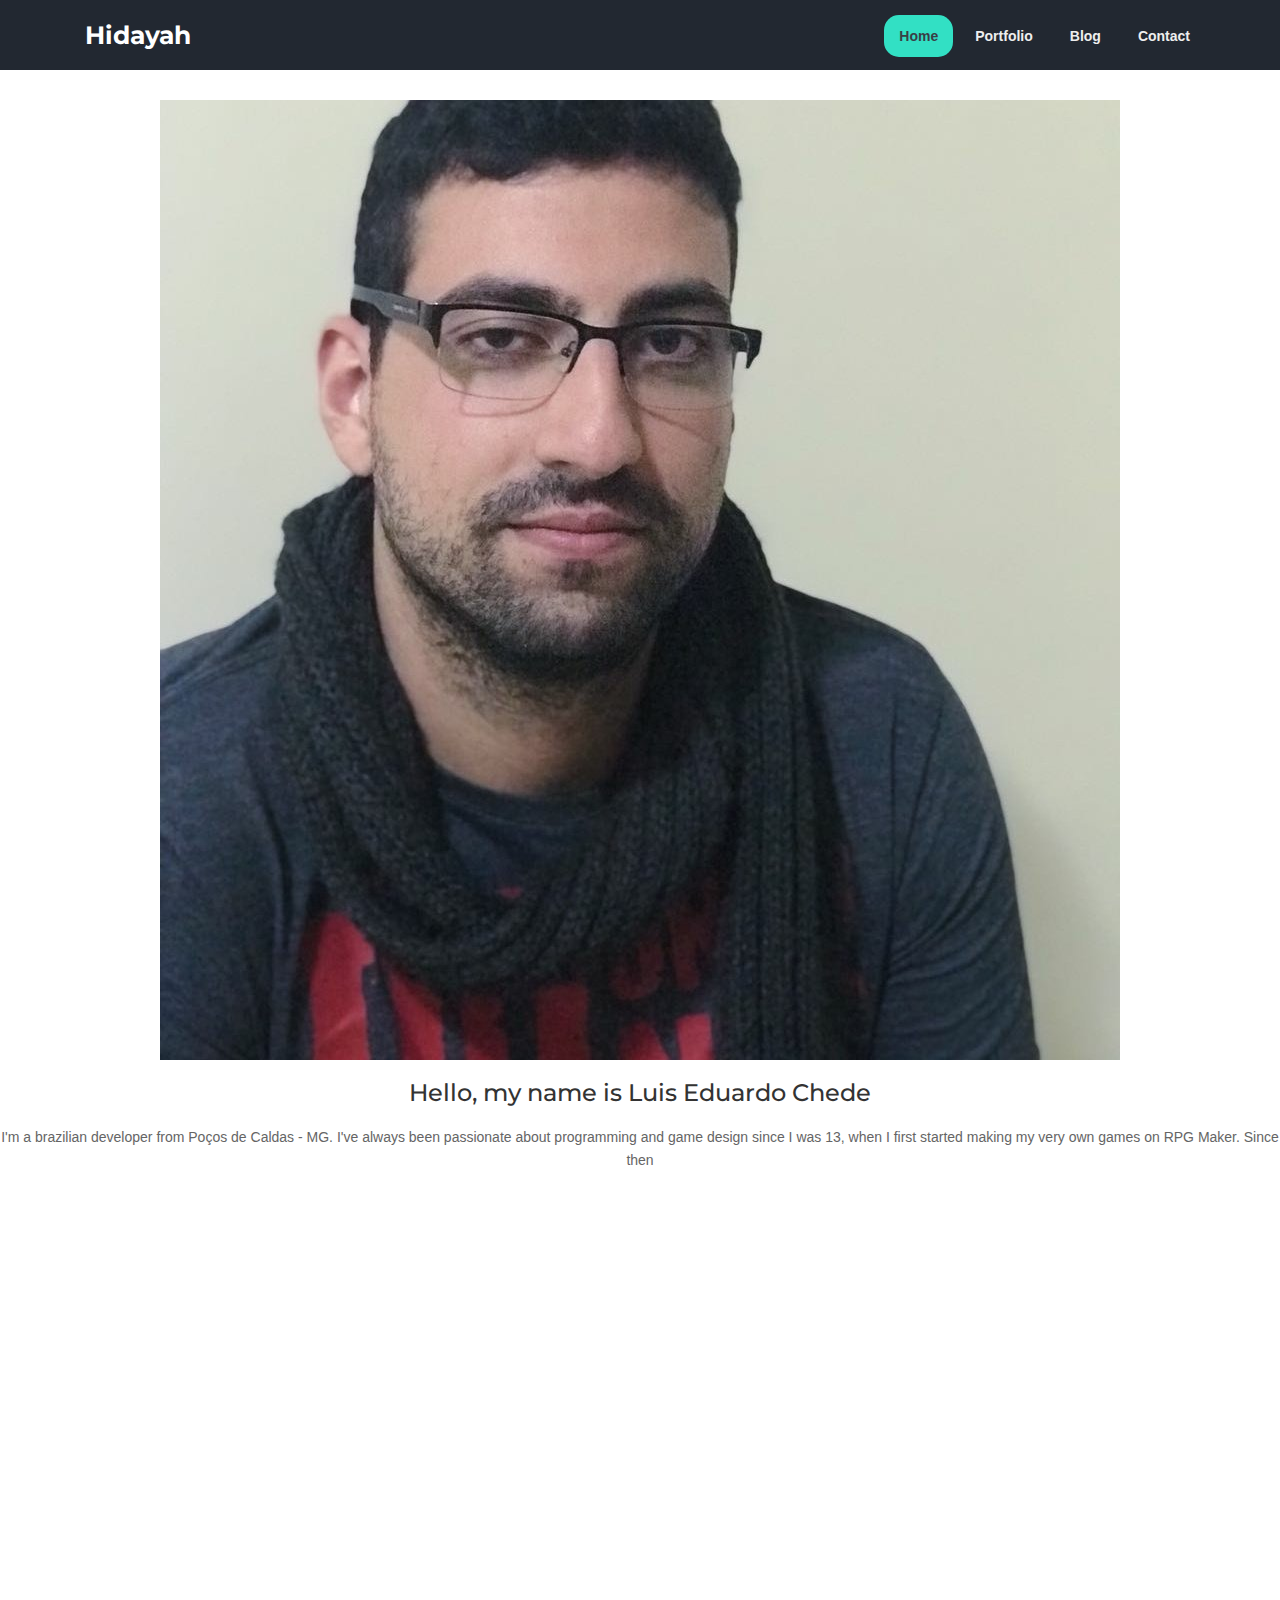
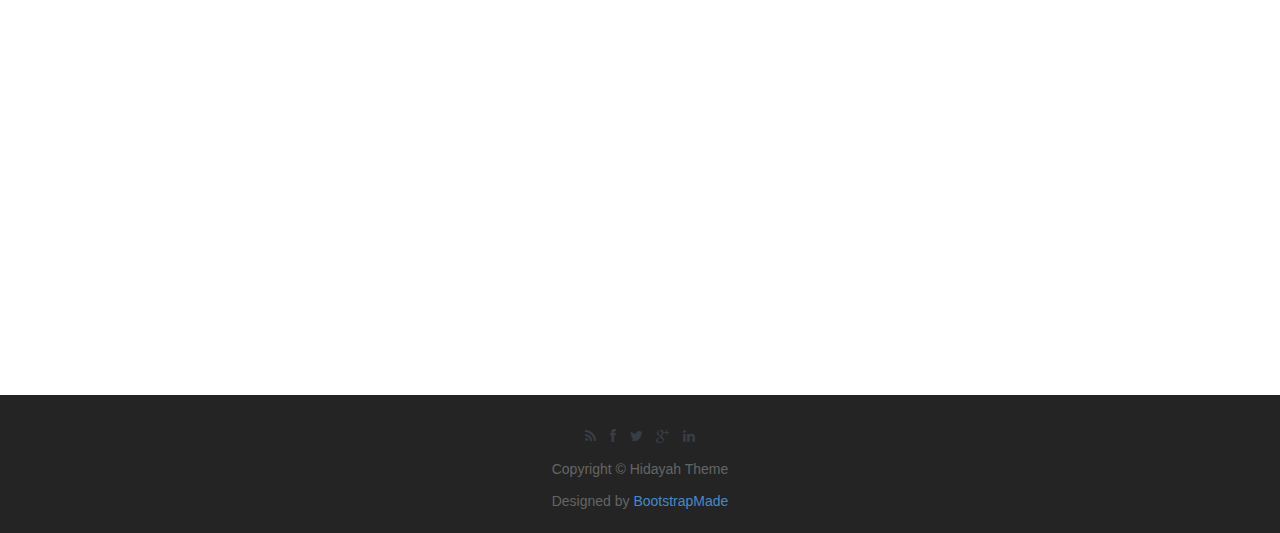
<file: index.html>
<!DOCTYPE html>
<html lang="en">

<head>
  <meta charset="utf-8">
  <meta http-equiv="X-UA-Compatible" content="IE=edge">
  <meta name="viewport" content="width=device-width, initial-scale=1">
  <title>Luis Eduardo Chede</title>
  <!-- Bootstrap -->
  <link href="css/bootstrap.min.css" rel="stylesheet">
  <link rel="stylesheet" href="css/font-awesome.min.css" />
  <link rel="stylesheet" href="css/font-awesome.css" />
  <link rel="stylesheet" href="js/fancybox/jquery.fancybox.css" type="text/css" media="screen" />
  <link rel="stylesheet" type="text/css" href="css/isotope.css" media="screen" />
  <link rel="stylesheet" href="css/style.css">
  <!-- =======================================================
    Theme Name: Hidayah
    Theme URL: https://bootstrapmade.com/hidayah-free-simple-html-template-for-corporate/
    Author: BootstrapMade
    Author URL: https://bootstrapmade.com
  ======================================================= -->
</head>

<body>
  <header>
    <div class="main-menu">
      <div class="container">
        <div class="row">
          <div class="col-md-4">
            <h1><a class="navbar-brand" href="index.html" data-0="line-height:90px;" data-300="line-height:50px;">			Hidayah
						</a></h1>
          </div>
          <div class="col-md-8">
            <div class="dropdown">
              <ul class="nav nav-pills">
                <li class="active"><a href="index.html">Home</a></li>
                <li><a href="portfolio.html">Portfolio</a></li>
                <li><a href="blog.html">Blog</a></li>
                <li><a href="contact.html">Contact</a></li>
              </ul>
            </div>
          </div>
        </div>
      </div>
    </div>
  </header>

  <div class="slider text-center">
    <img src="img/main-bg.png" alt="" />
    <h3> Hello, my name is Luis Eduardo Chede</h3>
    <p>I'm a brazilian developer from Poços de Caldas - MG.
    I've always been passionate about programming and game design since I was
     13, when I first started making my very own games on RPG Maker. Since then</p>
    <p></p>
  </div>

  <!-- column content -->
  <div id="main-content">
    <div class="container">
      <div class="row">
        <div class="big-box">
          <div class="col-lg-12">
            <div class="col-md-4">
              <div class="box-bg">
                <div class="wow bounceInLeft" data-wow-duration="2s" data-wow-delay="0.9s">
                  <div class="align-center">
                    <i class="fa fa-camera-retro fa-5x"></i>
                    <h4 class="text-bold">Customizable</h4>
                    <p>Lorem ipsum dolor sit amet, mutat graeco volumus ad eam, singulis patrioque comprehensam nam no. Mei cu dicat voluptaria volumus.
                    </p>
                  </div>
                </div>
              </div>
            </div>
            <div class="col-md-4">
              <div class="box-bg">
                <div class="wow bounceInLeft" data-wow-duration="2s" data-wow-delay="0.6s">
                  <div class="align-center">
                    <i class="fa fa-shield fa-5x"></i>
                    <h4 class="text-bold">Valid HTML5</h4>
                    <p>Lorem ipsum dolor sit amet, mutat graeco volumus ad eam, singulis patrioque comprehensam nam no. Mei cu dicat voluptaria volumus.
                    </p>
                  </div>
                </div>
              </div>
            </div>
            <div class="col-md-4">
              <div class="box-bg">
                <div class="wow bounceInLeft" data-wow-duration="2s" data-wow-delay="0.2s">
                  <div class="align-center">
                    <i class="fa fa-bookmark-o fa-5x"></i>
                    <h4 class="text-bold">Responsive</h4>
                    <p>Lorem ipsum dolor sit amet, mutat graeco volumus ad eam, singulis patrioque comprehensam nam no. Mei cu dicat voluptaria volumus.
                    </p>
                  </div>
                </div>
              </div>
            </div>
          </div>
        </div>
      </div>
    </div>
    <div class="container">
      <div class="row">
        <div class="wow bounceInRight">
          <div class="col-lg-6">
            <h4>Maecenas luctus</h4>
            <p>Lorem ipsum dolor sit amet, mutat graeco volumus ad eam, singulis patrioque comprehensam nam no. Mei cu dicat voluptaria volumus.</p>
            <a href="#" class="thumbnail">
							<img src="img/thumbnails/outline-1.jpg" alt="">
						</a>
          </div>
        </div>
        <div class="wow bounceInLeft">
          <div class="col-lg-6">
            <h4>Maecenas luctus</h4>
            <p>Lorem ipsum dolor sit amet, mutat graeco volumus ad eam, singulis patrioque comprehensam nam no. Mei cu dicat voluptaria volumus.</p>
            <a href="#" class="thumbnail">
							<img src="img/thumbnails/ipad.jpg" alt="">
						</a>
          </div>
        </div>
      </div>
    </div>
  </div>
  <!-- end column content -->
  <footer>
    <section id="footer" class="section footer">
      <div class="container">
        <div class="row animated opacity mar-bot20" data-andown="fadeIn" data-animation="animation">
          <div class="col-sm-12 align-center">
            <ul class="social-network social-circle">
              <li><a href="#" class="icoRss" title="Rss"><i class="fa fa-rss"></i></a></li>
              <li><a href="#" class="icoFacebook" title="Facebook"><i class="fa fa-facebook"></i></a></li>
              <li><a href="#" class="icoTwitter" title="Twitter"><i class="fa fa-twitter"></i></a></li>
              <li><a href="#" class="icoGoogle" title="Google +"><i class="fa fa-google-plus"></i></a></li>
              <li><a href="#" class="icoLinkedin" title="Linkedin"><i class="fa fa-linkedin"></i></a></li>
            </ul>
          </div>
        </div>
        <div class="row align-center copyright">
          <div class="col-sm-12 text-center">
            <p>Copyright &copy; Hidayah Theme</p>
            <div class="credits">
              <!--
                All the links in the footer should remain intact.
                You can delete the links only if you purchased the pro version.
                Licensing information: https://bootstrapmade.com/license/
                Purchase the pro version with working PHP/AJAX contact form: https://bootstrapmade.com/buy/?theme=Hidayah
              -->
              Designed by <a href="https://bootstrapmade.com/">BootstrapMade</a>
            </div>
          </div>
        </div>
      </div>
    </section>
    <a href="#" class="scrollup"><i class="fa fa-chevron-up"> </i></a>
  </footer>
  <!-- jQuery (necessary for Bootstrap's JavaScript plugins) -->
  <script src="https://ajax.googleapis.com/ajax/libs/jquery/1.11.1/jquery.min.js"></script>
  <!-- Include all compiled plugins (below), or include individual files as needed -->
  <script src="js/bootstrap.min.js"></script>
  <script src="js/jquery.isotope.min.js"></script>
  <script src="js/fancybox/jquery.fancybox.pack.js"></script>
  <script src="js/wow.min.js"></script>
  <script src="js/functions.js"></script>
  <script type="text/javascript">
    new WOW().init();
  </script>

</body>

</html>
</file>
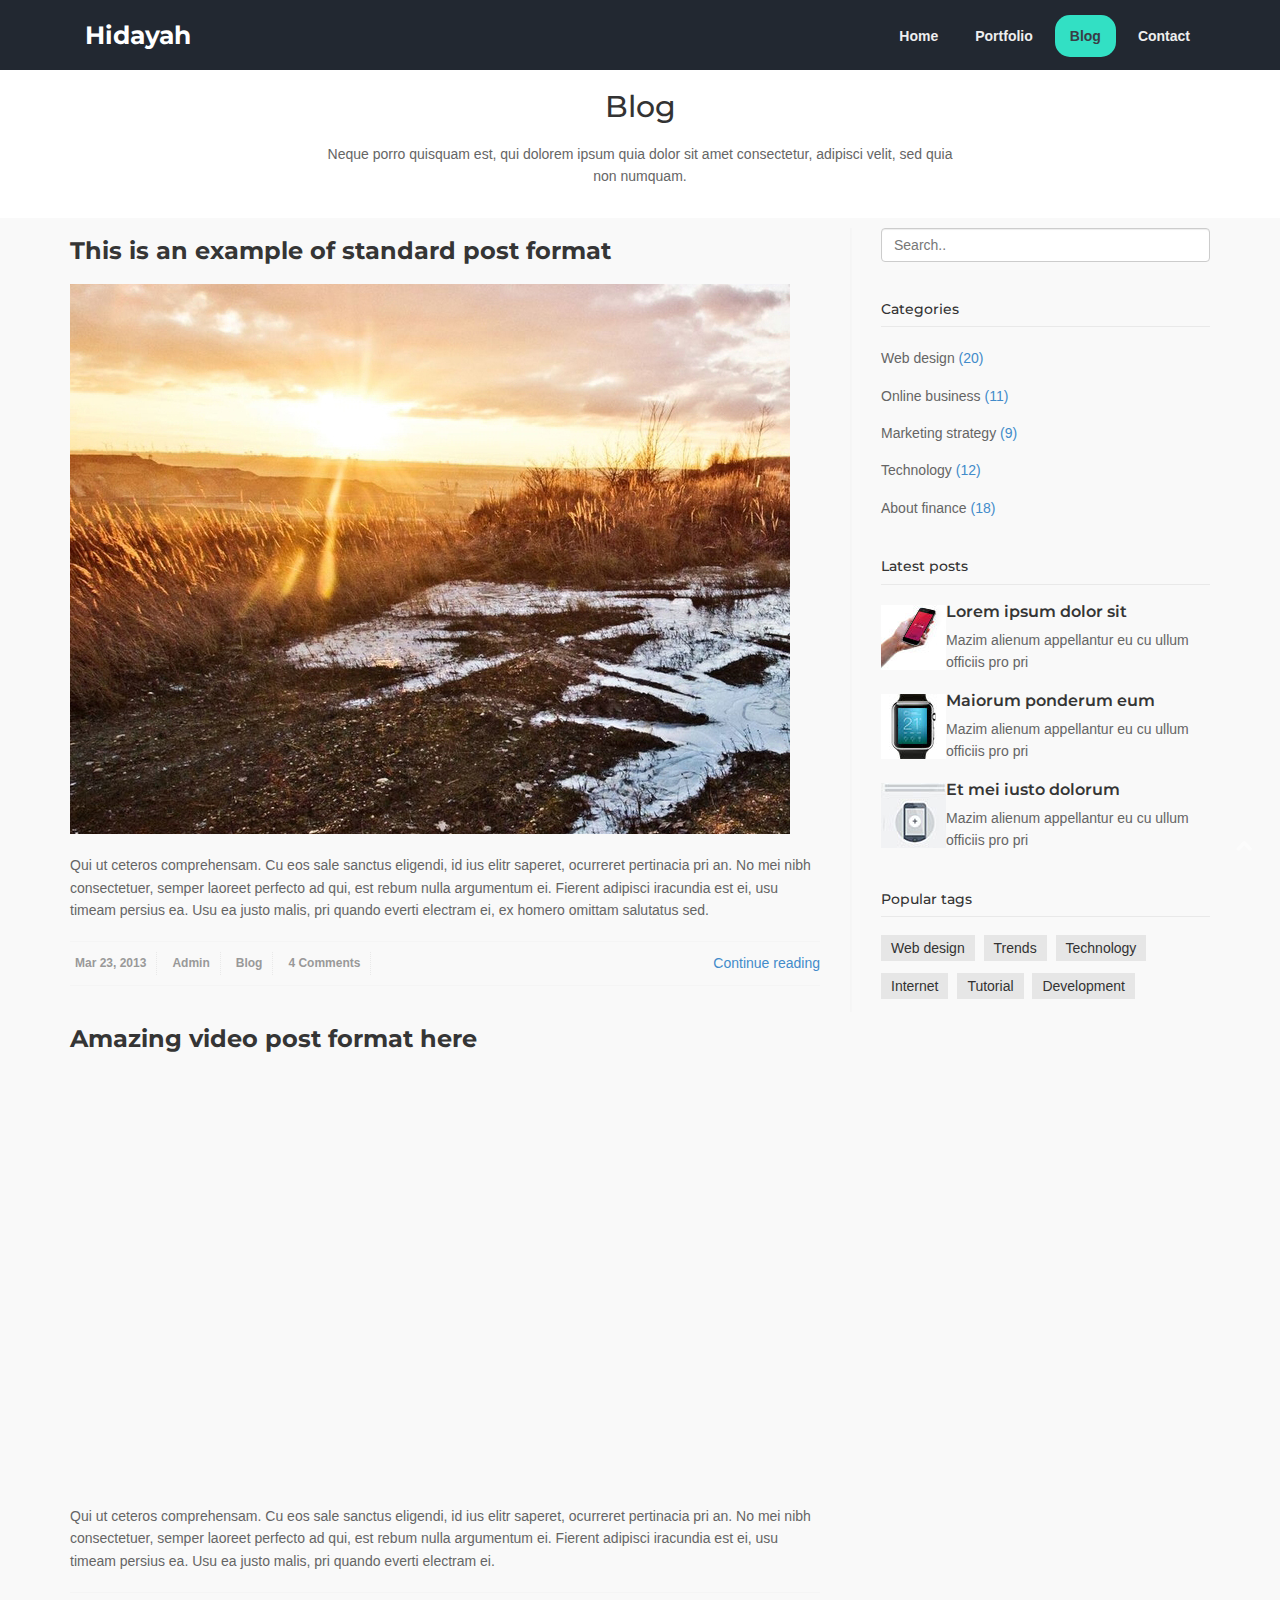
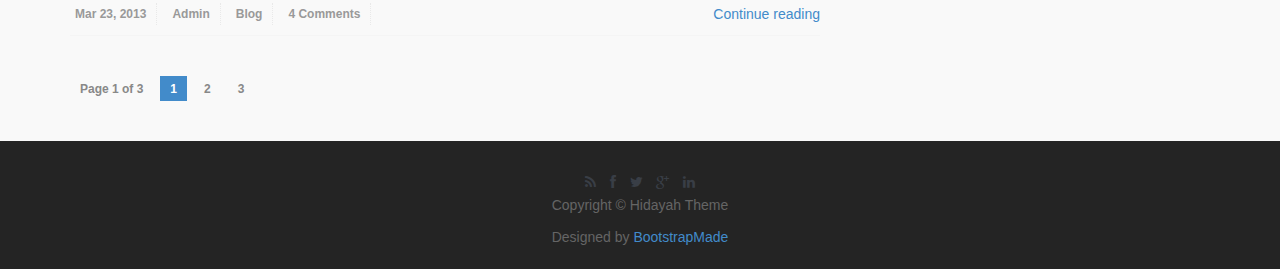
<file: blog.html>
<!DOCTYPE html>
<html lang="en">

<head>
  <meta charset="utf-8">
  <meta http-equiv="X-UA-Compatible" content="IE=edge">
  <meta name="viewport" content="width=device-width, initial-scale=1">
  <title>Bootstrap 1 Template</title>

  <!-- Bootstrap -->
  <link href="css/bootstrap.min.css" rel="stylesheet">
  <link rel="stylesheet" href="css/font-awesome.min.css" />
  <link rel="stylesheet" href="css/font-awesome.css" />
  <link href="css/default.css" rel="stylesheet" />
  <link rel="stylesheet" href="css/animate.css" />
  <link rel="stylesheet" href="js/fancybox/jquery.fancybox.css" type="text/css" media="screen" />
  <link rel="stylesheet" type="text/css" href="css/isotope.css" media="screen" />
  <link rel="stylesheet" href="css/style.css">
  <!-- =======================================================
    Theme Name: Hidayah
    Theme URL: https://bootstrapmade.com/hidayah-free-simple-html-template-for-corporate/
    Author: BootstrapMade
    Author URL: https://bootstrapmade.com
  ======================================================= -->
</head>

<body>
  <header>
    <div class="main-menu">
      <div class="container">
        <div class="row">
          <div class="col-md-4">
            <h1><a class="navbar-brand" href="index.html" data-0="line-height:90px;" data-300="line-height:50px;">			Hidayah
					</a></h1>
          </div>
          <div class="col-md-8">
            <div class="dropdown">
              <ul class="nav nav-pills">
                <li><a href="index.html">Home</a></li>
                <li><a href="portfolio.html">Portfolio</a></li>
                <li class="active"><a href="blog.html">Blog</a></li>
                <li><a href="contact.html">Contact</a></li>
              </ul>
            </div>
          </div>
        </div>
      </div>
    </div>
  </header>
  <div class="row mar-bot40">
    <div class="col-md-offset-3 col-md-6">
      <div class="sections-header">
        <h2>Blog</h2>
        <p>Neque porro quisquam est, qui dolorem ipsum quia dolor sit amet consectetur, adipisci velit, sed quia non numquam.</p>
      </div>
    </div>
  </div>
  <section id="content">
    <div class="container">
      <div class="row">
        <div class="col-lg-8">
          <article>
            <div class="post-image">
              <div class="post-heading">
                <h3><a href="#">This is an example of standard post format</a></h3>
              </div>
              <img src="img/portfolio/img1.jpg" alt="" />
            </div>
            <p>
              Qui ut ceteros comprehensam. Cu eos sale sanctus eligendi, id ius elitr saperet, ocurreret pertinacia pri an. No mei nibh consectetuer, semper laoreet perfecto ad qui, est rebum nulla argumentum ei. Fierent adipisci iracundia est ei, usu timeam persius
              ea. Usu ea justo malis, pri quando everti electram ei, ex homero omittam salutatus sed.
            </p>
            <div class="bottom-article">
              <ul class="meta-post">
                <li><i class="icon-calendar"></i><a href="#"> Mar 23, 2013</a></li>
                <li><i class="icon-user"></i><a href="#"> Admin</a></li>
                <li><i class="icon-folder-open"></i><a href="#"> Blog</a></li>
                <li><i class="icon-comments"></i><a href="#">4 Comments</a></li>
              </ul>
              <a href="#" class="pull-right">Continue reading <i class="icon-angle-right"></i></a>
            </div>
          </article>
          <article>
            <div class="post-video">
              <div class="post-heading">
                <h3><a href="#">Amazing video post format here</a></h3>
              </div>
              <div class="video-container">
                <iframe src="http://player.vimeo.com/video/30585464?title=0&amp;byline=0">
							</iframe>
              </div>
            </div>
            <p>
              Qui ut ceteros comprehensam. Cu eos sale sanctus eligendi, id ius elitr saperet, ocurreret pertinacia pri an. No mei nibh consectetuer, semper laoreet perfecto ad qui, est rebum nulla argumentum ei. Fierent adipisci iracundia est ei, usu timeam persius
              ea. Usu ea justo malis, pri quando everti electram ei.
            </p>
            <div class="bottom-article">
              <ul class="meta-post">
                <li><i class="icon-calendar"></i><a href="#"> Mar 23, 2013</a></li>
                <li><i class="icon-user"></i><a href="#"> Admin</a></li>
                <li><i class="icon-folder-open"></i><a href="#"> Blog</a></li>
                <li><i class="icon-comments"></i><a href="#">4 Comments</a></li>
              </ul>
              <a href="#" class="pull-right">Continue reading <i class="icon-angle-right"></i></a>
            </div>
          </article>
          <div id="pagination">
            <span class="all">Page 1 of 3</span>
            <span class="current">1</span>
            <a href="#" class="inactive">2</a>
            <a href="#" class="inactive">3</a>
          </div>
        </div>
        <div class="col-lg-4">
          <aside class="right-sidebar">
            <div class="widget">
              <form class="form-search">
                <input class="form-control" type="text" placeholder="Search..">
              </form>
            </div>
            <div class="widget">
              <h5 class="widgetheading">Categories</h5>
              <ul class="cat">
                <li><i class="icon-angle-right"></i><a href="#">Web design</a><span> (20)</span></li>
                <li><i class="icon-angle-right"></i><a href="#">Online business</a><span> (11)</span></li>
                <li><i class="icon-angle-right"></i><a href="#">Marketing strategy</a><span> (9)</span></li>
                <li><i class="icon-angle-right"></i><a href="#">Technology</a><span> (12)</span></li>
                <li><i class="icon-angle-right"></i><a href="#">About finance</a><span> (18)</span></li>
              </ul>
            </div>
            <div class="widget">
              <h5 class="widgetheading">Latest posts</h5>
              <ul class="recent">
                <li>
                  <img src="img/blog/1.jpg" class="pull-left" alt="" />
                  <h6><a href="#">Lorem ipsum dolor sit</a></h6>
                  <p>
                    Mazim alienum appellantur eu cu ullum officiis pro pri
                  </p>
                </li>
                <li>
                  <a href="#"><img src="img/blog/2.jpg" class="pull-left" alt="" /></a>
                  <h6><a href="#">Maiorum ponderum eum</a></h6>
                  <p>
                    Mazim alienum appellantur eu cu ullum officiis pro pri
                  </p>
                </li>
                <li>
                  <a href="#"><img src="img/blog/3.jpg" class="pull-left" alt="" /></a>
                  <h6><a href="#">Et mei iusto dolorum</a></h6>
                  <p>
                    Mazim alienum appellantur eu cu ullum officiis pro pri
                  </p>
                </li>
              </ul>
            </div>
            <div class="widget">
              <h5 class="widgetheading">Popular tags</h5>
              <ul class="tags">
                <li><a href="#">Web design</a></li>
                <li><a href="#">Trends</a></li>
                <li><a href="#">Technology</a></li>
                <li><a href="#">Internet</a></li>
                <li><a href="#">Tutorial</a></li>
                <li><a href="#">Development</a></li>
              </ul>
            </div>
          </aside>
        </div>
      </div>
    </div>
  </section>
  <footer>
    <section id="footer" class="section footer">
      <div class="container">
        <div class="row animated opacity mar-bot20" data-andown="fadeIn" data-animation="animation">
          <div class="col-sm-12 align-center">
            <ul class="social-network social-circle">
              <li><a href="#" class="icoRss" title="Rss"><i class="fa fa-rss"></i></a></li>
              <li><a href="#" class="icoFacebook" title="Facebook"><i class="fa fa-facebook"></i></a></li>
              <li><a href="#" class="icoTwitter" title="Twitter"><i class="fa fa-twitter"></i></a></li>
              <li><a href="#" class="icoGoogle" title="Google +"><i class="fa fa-google-plus"></i></a></li>
              <li><a href="#" class="icoLinkedin" title="Linkedin"><i class="fa fa-linkedin"></i></a></li>
            </ul>
          </div>
        </div>
        <div class="col-sm-12 text-center">
          <p>Copyright &copy; Hidayah Theme</p>
          <div class="credits">
              <!--
                All the links in the footer should remain intact. 
                You can delete the links only if you purchased the pro version.
                Licensing information: https://bootstrapmade.com/license/
                Purchase the pro version with working PHP/AJAX contact form: https://bootstrapmade.com/buy/?theme=Hidayah
              -->
              Designed by <a href="https://bootstrapmade.com/">BootstrapMade</a>
            </div>
        </div>
      </div>
    </section>
    <a href="#" class="scrollup"><i class="fa fa-chevron-up"> </i></a>
  </footer>


  <!-- jQuery (necessary for Bootstrap's JavaScript plugins) -->
  <script src="https://ajax.googleapis.com/ajax/libs/jquery/1.11.1/jquery.min.js"></script>
  <!-- Include all compiled plugins (below), or include individual files as needed -->
  <script src="js/bootstrap.min.js"></script>
  <script src="js/jquery.isotope.min.js"></script>
  <script src="js/fancybox/jquery.fancybox.pack.js"></script>
  <script src="js/wow.min.js"></script>
  <script src="js/functions.js"></script>
  <script type="text/javascript">
    new WOW().init();
  </script>

</body>

</html>
</file>
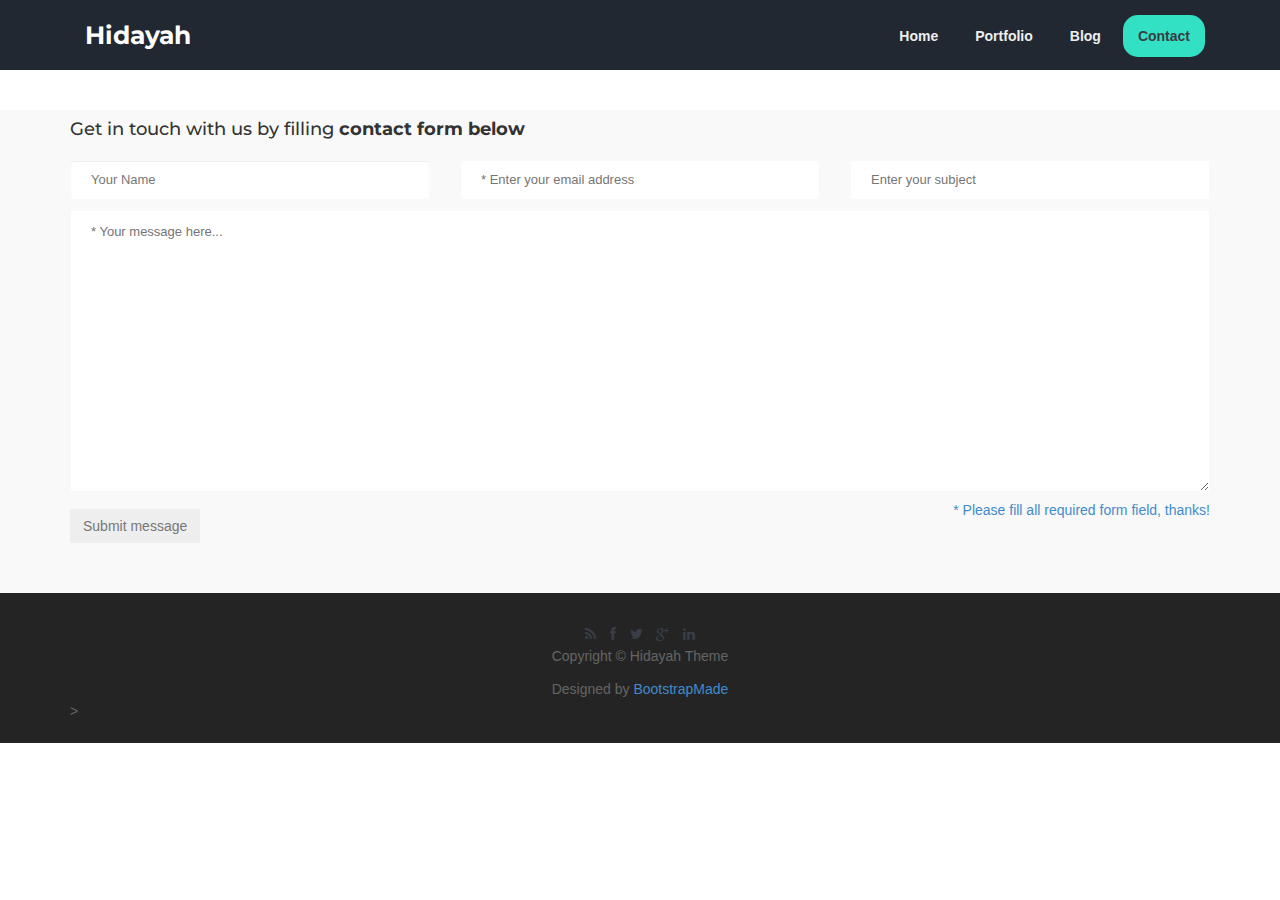
<file: contact.html>
<!DOCTYPE html>
<html lang="en">

<head>
  <meta charset="utf-8">
  <meta http-equiv="X-UA-Compatible" content="IE=edge">
  <meta name="viewport" content="width=device-width, initial-scale=1">
  <title>Bootstrap 1 Template</title>

  <!-- Bootstrap -->
  <link href="css/bootstrap.min.css" rel="stylesheet">
  <link rel="stylesheet" href="css/font-awesome.min.css" />
  <link rel="stylesheet" href="css/font-awesome.css" />
  <link rel="stylesheet" href="js/fancybox/jquery.fancybox.css" type="text/css" media="screen" />
  <link rel="stylesheet" type="text/css" href="css/isotope.css" media="screen" />
  <link rel="stylesheet" href="css/style.css">
  <!-- =======================================================
    Theme Name: Hidayah
    Theme URL: https://bootstrapmade.com/hidayah-free-simple-html-template-for-corporate/
    Author: BootstrapMade
    Author URL: https://bootstrapmade.com
  ======================================================= -->
</head>

<body>
  <header>
    <div class="main-menu">
      <div class="container">
        <div class="row">
          <div class="col-md-4">

            <h1><a class="navbar-brand" href="index.html" data-0="line-height:90px;" data-300="line-height:50px;">
                Hidayah
              </a></h1>

          </div>

          <div class="col-md-8">
            <div class="dropdown">
              <ul class="nav nav-pills">
                <li><a href="index.html">Home</a></li>
                <li><a href="portfolio.html">Portfolio</a></li>
                <li><a href="blog.html">Blog</a></li>
                <li class="active"><a href="contact.html">Contact</a></li>
              </ul>
            </div>
          </div>
        </div>
      </div>
    </div>
  </header>
  <section id="content">
    <div class="map">
      <!-- <iframe src="https://www.google.com/maps/embed?pb=!1m18!1m12!1m3!1d22864.11283411948!2d-73.96468908098944!3d40.630720240038435!2m3!1f0!2f0!3f0!3m2!1i1024!2i768!4f13.1!3m3!1m2!1s0x89c24fa5d33f083b%3A0xc80b8f06e177fe62!2sNew+York%2C+NY%2C+USA!5e0!3m2!1sen!2sbg!4v1540447494452" width="100%" height="380" frameborder="0" style="border:0" allowfullscreen></iframe> -->
    </div>
    <div class="container">
      <div class="row">
        <div class="col-lg-12">
          <h4>Get in touch with us by filling <strong>contact form below</strong></h4>
          <div id="sendmessage">Your message has been sent. Thank you!</div>
          <div id="errormessage"></div>
          <form action="" id="contactform" method="post" role="form" class="contactForm">
            <div class="row">
              <div class="col-lg-4 field">
                <input type="text" name="name" class="form-control" id="name" placeholder="Your Name" data-rule="minlen:4"
                  data-msg="Please enter at least 4 chars" />
                <div class="validation">
                </div>
              </div>
              <div class="col-lg-4 field">
                <input type="text" name="email" placeholder="* Enter your email address" data-rule="email" data-msg="Please enter a valid email" />
                <div class="validation">
                </div>
              </div>
              <div class="col-lg-4 field">
                <input type="text" name="subject" placeholder="Enter your subject" data-rule="minlen:4" data-msg="Please enter at least 4 chars" />
                <div class="validation">
                </div>
              </div>
              <div class="col-lg-12 margintop10 field">
                <textarea rows="12" name="message" class="input-block-level" placeholder="* Your message here..."
                  data-rule="required" data-msg="Please write something"></textarea>
                <div class="validation">
                </div>
                <p>
                  <button class="btn btn-theme margintop10 pull-left" type="submit">Submit message</button>
                  <span class="pull-right margintop20">* Please fill all required form field, thanks!</span>
                </p>
              </div>
            </div>
          </form>
        </div>
      </div>
    </div>
  </section>
  <footer>
    <section id="footer" class="section footer">
      <div class="container">
        <div class="row animated opacity mar-bot20" data-andown="fadeIn" data-animation="animation">
          <div class="col-sm-12 align-center">
            <ul class="social-network social-circle">
              <li><a href="#" class="icoRss" title="Rss"><i class="fa fa-rss"></i></a></li>
              <li><a href="#" class="icoFacebook" title="Facebook"><i class="fa fa-facebook"></i></a></li>
              <li><a href="#" class="icoTwitter" title="Twitter"><i class="fa fa-twitter"></i></a></li>
              <li><a href="#" class="icoGoogle" title="Google +"><i class="fa fa-google-plus"></i></a></li>
              <li><a href="#" class="icoLinkedin" title="Linkedin"><i class="fa fa-linkedin"></i></a></li>
            </ul>
          </div>
        </div>

        <div class="col-sm-12 text-center">
          <p>Copyright &copy; Hidayah Theme</p>
          <div class="credits">
            <!--
                All the links in the footer should remain intact.
                You can delete the links only if you purchased the pro version.
                Licensing information: https://bootstrapmade.com/license/
                Purchase the pro version with working PHP/AJAX contact form: https://bootstrapmade.com/buy/?theme=Hidayah
              -->
            Designed by <a href="https://bootstrapmade.com/">BootstrapMade</a>
          </div>
        </div>>
      </div>

    </section>
    <a href="#" class="scrollup"><i class="fa fa-chevron-up"> </i></a>
  </footer>
  <!-- jQuery (necessary for Bootstrap's JavaScript plugins) -->
  <script src="https://ajax.googleapis.com/ajax/libs/jquery/1.11.1/jquery.min.js"></script>
  <!-- Include all compiled plugins (below), or include individual files as needed -->
  <script src="js/bootstrap.min.js"></script>
  <script src="js/jquery.isotope.min.js"></script>
  <script src="js/fancybox/jquery.fancybox.pack.js"></script>
  <script src="js/wow.min.js"></script>
  <script src="js/functions.js"></script>
  <script src="contactform/contactform.js"></script>

</body>

</html>
</file>
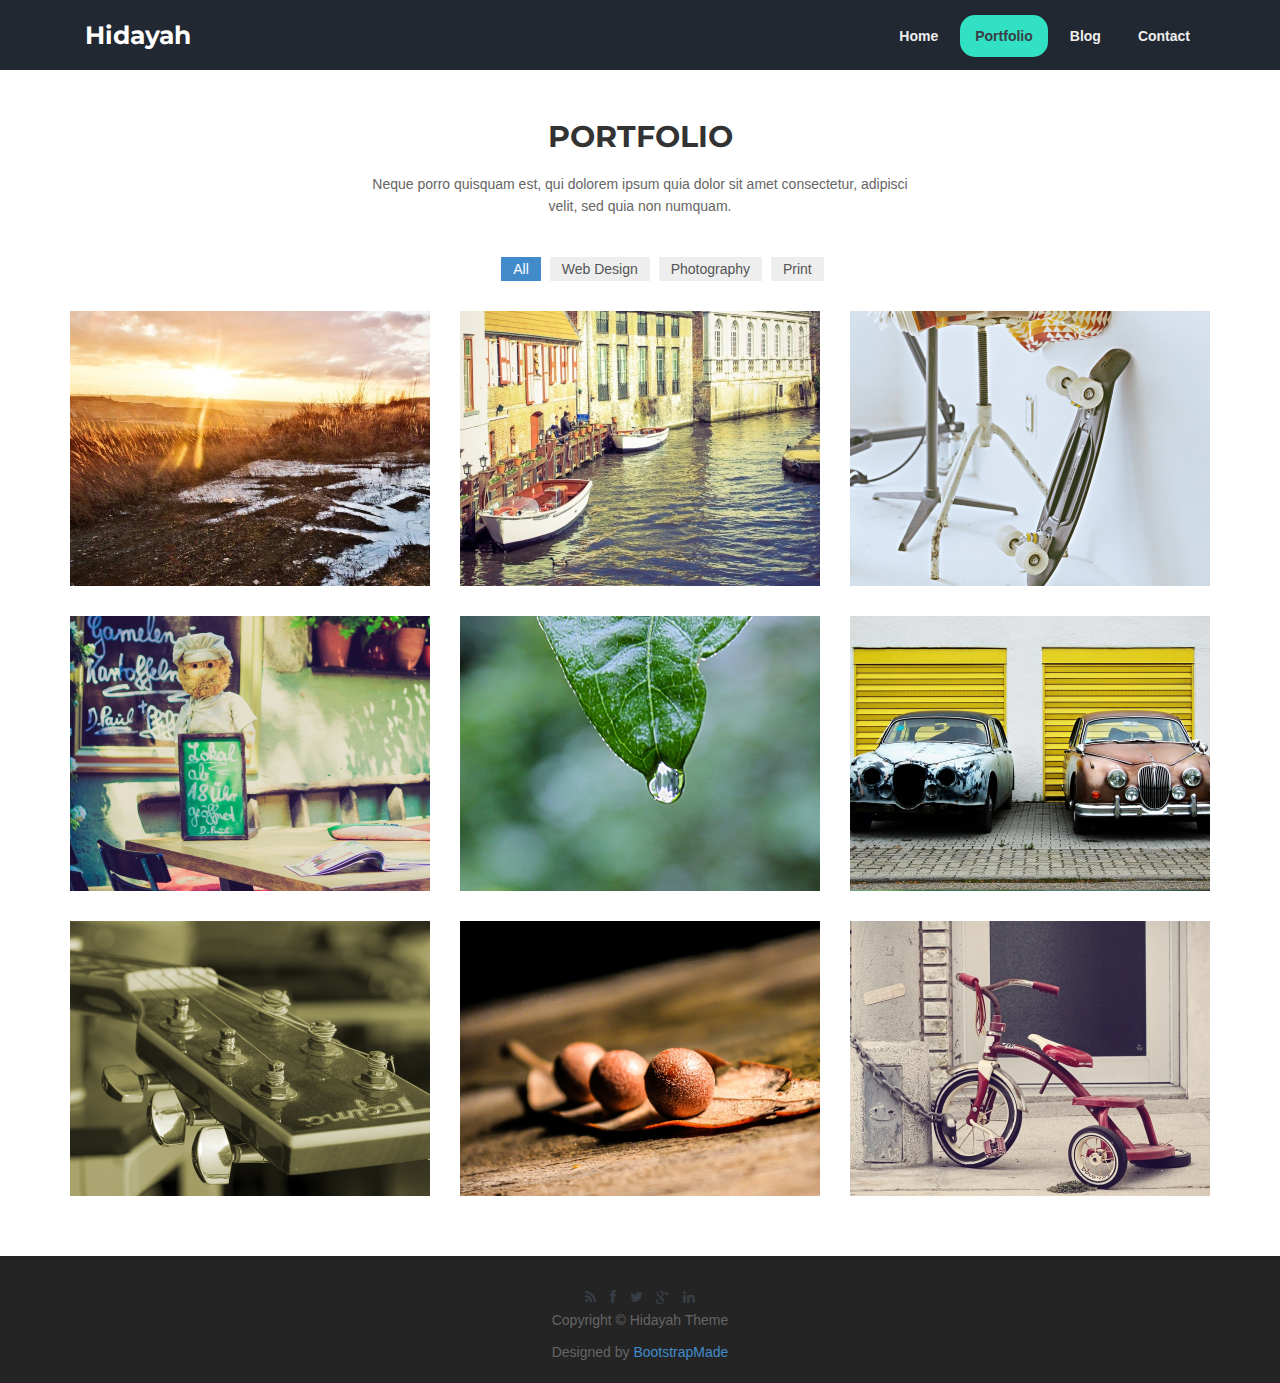
<file: portfolio.html>
<!DOCTYPE html>
<html lang="en">

<head>
  <meta charset="utf-8">
  <meta http-equiv="X-UA-Compatible" content="IE=edge">
  <meta name="viewport" content="width=device-width, initial-scale=1">
  <title>Bootstrap 1 Template</title>

  <!-- Bootstrap -->
  <link href="css/bootstrap.min.css" rel="stylesheet">
  <link rel="stylesheet" href="css/font-awesome.min.css" />
  <link rel="stylesheet" href="css/font-awesome.css" />
  <link href="css/default.css" rel="stylesheet" />
  <link rel="stylesheet" href="css/animate.css" />
  <link rel="stylesheet" href="js/fancybox/jquery.fancybox.css" type="text/css" media="screen" />
  <link rel="stylesheet" type="text/css" href="css/isotope.css" media="screen" />
  <link rel="stylesheet" href="css/style.css">
  <!-- =======================================================
    Theme Name: Hidayah
    Theme URL: https://bootstrapmade.com/hidayah-free-simple-html-template-for-corporate/
    Author: BootstrapMade
    Author URL: https://bootstrapmade.com
  ======================================================= -->
</head>

<body>
  <header>
    <div class="main-menu">
      <div class="container">
        <div class="row">
          <div class="col-md-4">

            <h1><a class="navbar-brand" href="index.html" data-0="line-height:90px;" data-300="line-height:50px;">			Hidayah
					</a></h1>

          </div>

          <div class="col-md-8">
            <div class="dropdown">
              <ul class="nav nav-pills">
                <li><a href="index.html">Home</a></li>
                <li class="active"><a href="portfolio.html">Portfolio</a></li>
                <li><a href="blog.html">Blog</a></li>
                <li><a href="contact.html">Contact</a></li>
              </ul>
            </div>
          </div>
        </div>
      </div>
    </div>
  </header>

  <section id="section-works" class="section appear clearfix">
    <div class="container">

      <div class="row mar-bot40">
        <div class="col-md-offset-3 col-md-6">
          <div class="section-header">
            <h2 class="section-heading animated" data-animation="bounceInUp">Portfolio</h2>
            <p>Neque porro quisquam est, qui dolorem ipsum quia dolor sit amet consectetur, adipisci velit, sed quia non numquam.</p>
          </div>
        </div>
      </div>

      <div class="row">
        <nav id="filter" class="col-md-12 text-center">
          <ul>
            <li><a href="#" class="current btn-theme btn-small" data-filter="*">All</a></li>
            <li><a href="#" class="btn-theme btn-small" data-filter=".webdesign">Web Design</a></li>
            <li><a href="#" class="btn-theme btn-small" data-filter=".photography">Photography</a></li>
            <li><a href="#" class="btn-theme btn-small" data-filter=".print">Print</a></li>
          </ul>
        </nav>
        <div class="col-md-12">
          <div class="row">
            <div class="portfolio-items isotopeWrapper clearfix" id="3">

              <article class="col-md-4 isotopeItem webdesign">
                <div class="portfolio-item">
                  <img src="img/portfolio/img1.jpg" alt="" />
                  <div class="portfolio-desc align-center">
                    <div class="folio-info">
                      <h5><a href="#">Portfolio name</a></h5>
                      <a href="img/portfolio/img1.jpg" class="fancybox"><i class="fa fa-plus fa-2x"></i></a>
                    </div>
                  </div>
                </div>
              </article>

              <article class="col-md-4 isotopeItem photography">
                <div class="portfolio-item">
                  <img src="img/portfolio/img2.jpg" alt="" />
                  <div class="portfolio-desc align-center">
                    <div class="folio-info">
                      <h5><a href="#">Portfolio name</a></h5>
                      <a href="img/portfolio/img2.jpg" class="fancybox"><i class="fa fa-plus fa-2x"></i></a>
                    </div>
                  </div>
                </div>
              </article>


              <article class="col-md-4 isotopeItem photography">
                <div class="portfolio-item">
                  <img src="img/portfolio/img3.jpg" alt="" />
                  <div class="portfolio-desc align-center">
                    <div class="folio-info">
                      <h5><a href="#">Portfolio name</a></h5>
                      <a href="img/portfolio/img3.jpg" class="fancybox"><i class="fa fa-plus fa-2x"></i></a>
                    </div>
                  </div>
                </div>
              </article>

              <article class="col-md-4 isotopeItem print">
                <div class="portfolio-item">
                  <img src="img/portfolio/img4.jpg" alt="" />
                  <div class="portfolio-desc align-center">
                    <div class="folio-info">
                      <h5><a href="#">Portfolio name</a></h5>
                      <a href="img/portfolio/img4.jpg" class="fancybox"><i class="fa fa-plus fa-2x"></i></a>
                    </div>
                  </div>
                </div>
              </article>

              <article class="col-md-4 isotopeItem photography">
                <div class="portfolio-item">
                  <img src="img/portfolio/img5.jpg" alt="" />
                  <div class="portfolio-desc align-center">
                    <div class="folio-info">
                      <h5><a href="#">Portfolio name</a></h5>
                      <a href="img/portfolio/img5.jpg" class="fancybox"><i class="fa fa-plus fa-2x"></i></a>
                    </div>
                  </div>
                </div>
              </article>

              <article class="col-md-4 isotopeItem webdesign">
                <div class="portfolio-item">
                  <img src="img/portfolio/img6.jpg" alt="" />
                  <div class="portfolio-desc align-center">
                    <div class="folio-info">
                      <h5><a href="#">Portfolio name</a></h5>
                      <a href="img/portfolio/img6.jpg" class="fancybox"><i class="fa fa-plus fa-2x"></i></a>
                    </div>
                  </div>
                </div>
              </article>

              <article class="col-md-4 isotopeItem print">
                <div class="portfolio-item">
                  <img src="img/portfolio/img7.jpg" alt="" />
                  <div class="portfolio-desc align-center">
                    <div class="folio-info">
                      <h5><a href="#">Portfolio name</a></h5>
                      <a href="img/portfolio/img7.jpg" class="fancybox"><i class="fa fa-plus fa-2x"></i></a>
                    </div>
                  </div>
                </div>
              </article>

              <article class="col-md-4 isotopeItem photography">
                <div class="portfolio-item">
                  <img src="img/portfolio/img8.jpg" alt="" />
                  <div class="portfolio-desc align-center">
                    <div class="folio-info">
                      <h5><a href="#">Portfolio name</a></h5>
                      <a href="img/portfolio/img8.jpg" class="fancybox"><i class="fa fa-plus fa-2x"></i></a>
                    </div>
                  </div>
                </div>
              </article>

              <article class="col-md-4 isotopeItem print">
                <div class="portfolio-item">
                  <img src="img/portfolio/img9.jpg" alt="" />
                  <div class="portfolio-desc align-center">
                    <div class="folio-info">
                      <h5><a href="#">Portfolio name</a></h5>
                      <a href="img/portfolio/img9.jpg" class="fancybox"><i class="fa fa-plus fa-2x"></i></a>
                    </div>
                  </div>
                </div>
              </article>
            </div>

          </div>


        </div>
      </div>

    </div>
  </section>
  
  <section id="footer" class="section footer">
    <div class="container">
      <div class="row animated opacity mar-bot20" data-andown="fadeIn" data-animation="animation">
        <div class="col-sm-12 align-center">
          <ul class="social-network social-circle">
            <li><a href="#" class="icoRss" title="Rss"><i class="fa fa-rss"></i></a></li>
            <li><a href="#" class="icoFacebook" title="Facebook"><i class="fa fa-facebook"></i></a></li>
            <li><a href="#" class="icoTwitter" title="Twitter"><i class="fa fa-twitter"></i></a></li>
            <li><a href="#" class="icoGoogle" title="Google +"><i class="fa fa-google-plus"></i></a></li>
            <li><a href="#" class="icoLinkedin" title="Linkedin"><i class="fa fa-linkedin"></i></a></li>
          </ul>
        </div>
      </div>

      <div class="col-sm-12 text-center">
        <p>Copyright &copy; Hidayah Theme</p>
        <div class="credits">
              <!--
                All the links in the footer should remain intact.
                You can delete the links only if you purchased the pro version.
                Licensing information: https://bootstrapmade.com/license/
                Purchase the pro version with working PHP/AJAX contact form: https://bootstrapmade.com/buy/?theme=Hidayah
              -->
              Designed by <a href="https://bootstrapmade.com/">BootstrapMade</a>
            </div>
      </div>
    </div>

  </section>
  <a href="#" class="scrollup"><i class="fa fa-chevron-up"> </i></a>



  <!-- jQuery (necessary for Bootstrap's JavaScript plugins) -->
  <script src="https://ajax.googleapis.com/ajax/libs/jquery/1.11.1/jquery.min.js"></script>
  <!-- Include all compiled plugins (below), or include individual files as needed -->
  <script src="js/bootstrap.min.js"></script>
  <script src="js/jquery.isotope.min.js"></script>
  <script src="js/fancybox/jquery.fancybox.pack.js"></script>
  <script src="js/wow.min.js"></script>
  <script src="js/functions.js"></script>
  <script type="text/javascript">
    new WOW().init();
  </script>

</body>

</html>
</file>
<file: css/isotope.css>
/* Start: Recommended Isotope styles */

/**** Isotope Filtering ****/

.isotope-item {
  z-index: 2;
}

.isotope-hidden.isotope-item {
  pointer-events: none;
  z-index: 1;
}

/**** Isotope CSS3 transitions ****/

.isotope,
.isotope .isotope-item {
  -webkit-transition-duration: 0.8s;
     -moz-transition-duration: 0.8s;
      -ms-transition-duration: 0.8s;
       -o-transition-duration: 0.8s;
          transition-duration: 0.8s;
}

.isotope {
  -webkit-transition-property: height, width;
     -moz-transition-property: height, width;
      -ms-transition-property: height, width;
       -o-transition-property: height, width;
          transition-property: height, width;
}

.isotope .isotope-item {
  -webkit-transition-property: -webkit-transform, opacity;
     -moz-transition-property:    -moz-transform, opacity;
      -ms-transition-property:     -ms-transform, opacity;
       -o-transition-property:         top, left, opacity;
          transition-property:         transform, opacity;
}

/**** disabling Isotope CSS3 transitions ****/

.isotope.no-transition,
.isotope.no-transition .isotope-item,
.isotope .isotope-item.no-transition {
  -webkit-transition-duration: 0s;
     -moz-transition-duration: 0s;
      -ms-transition-duration: 0s;
       -o-transition-duration: 0s;
          transition-duration: 0s;
}

/* End: Recommended Isotope styles */



/* disable CSS transitions for containers with infinite scrolling*/
.isotope.infinite-scrolling {
  -webkit-transition: none;
     -moz-transition: none;
      -ms-transition: none;
       -o-transition: none;
          transition: none;
}



/**** Isotope styles ****/

/* required for containers to inherit vertical size from window */
/*html,
body {
  height: 100%;
}*/

#container {
  border: 1px solid #666;
  padding: 5px;
  margin-bottom: 20px;
}

.element {
  width: 110px;
  height: 110px;
  margin: 5px;
  float: left;
  overflow: hidden;
  position: relative;
  background: #888;
  color: #222;
  -webkit-border-top-right-radius: 1.2em;
      -moz-border-radius-topright: 1.2em;
          border-top-right-radius: 1.2em;
}

.element.alkali          { background: #F00; background: hsl(   0, 100%, 50%); }
.element.alkaline-earth  { background: #F80; background: hsl(  36, 100%, 50%); }
.element.lanthanoid      { background: #FF0; background: hsl(  72, 100%, 50%); }
.element.actinoid        { background: #0F0; background: hsl( 108, 100%, 50%); }
.element.transition      { background: #0F8; background: hsl( 144, 100%, 50%); }
.element.post-transition { background: #0FF; background: hsl( 180, 100%, 50%); }
.element.metalloid       { background: #08F; background: hsl( 216, 100%, 50%); }
.element.other.nonmetal  { background: #00F; background: hsl( 252, 100%, 50%); }
.element.halogen         { background: #F0F; background: hsl( 288, 100%, 50%); }
.element.noble-gas       { background: #F08; background: hsl( 324, 100%, 50%); }


.element * {
  position: absolute;
  margin: 0;
}

.element .symbol {
  left: 0.2em;
  top: 0.4em;
  font-size: 3.8em;
  line-height: 1.0em;
  color: #FFF;
}
.element.large .symbol {
  font-size: 4.5em;
}

.element.fake .symbol {
  color: #000;
}

.element .name {
  left: 0.5em;
  bottom: 1.6em;
  font-size: 1.05em;
}

.element .weight {
  font-size: 0.9em;
  left: 0.5em;
  bottom: 0.5em;
}

.element .number {
  font-size: 1.25em;
  font-weight: bold;
  color: hsla(0,0%,0%,.5);
  right: 0.5em;
  top: 0.5em;
}

.variable-sizes .element.width2 { width: 230px; }

.variable-sizes .element.height2 { height: 230px; }

.variable-sizes .element.width2.height2 {
  font-size: 2.0em;
}

.element.large,
.variable-sizes .element.large,
.variable-sizes .element.large.width2.height2 {
  font-size: 3.0em;
  width: 350px;
  height: 350px;
  z-index: 100;
}

.clickable .element:hover {
  cursor: pointer;
}

.clickable .element:hover h3 {
  text-shadow:
    0 0 10px white,
    0 0 10px white
  ;
}

.clickable .element:hover h2 {
  color: white;
}
</file>
<file: css/default.css>
/*
Skin Name: Nivo Slider Default Theme
Skin URI: http://nivo.dev7studios.com
Description: The default skin for the Nivo Slider.
Version: 1.3
Author: Gilbert Pellegrom
Author URI: http://dev7studios.com
Supports Thumbs: true
*/

.theme-default .nivoSlider {
	position:relative;
	background:#fff url(../img/loading.gif) no-repeat 50% 50%;
    margin-bottom:10px;
    -webkit-box-shadow: 0px 1px 5px 0px #4a4a4a;
    -moz-box-shadow: 0px 1px 5px 0px #4a4a4a;
    box-shadow: 0px 1px 5px 0px #4a4a4a;
}
.theme-default .nivoSlider img {
	position:absolute;
	top:0px;
	left:0px;
	display:none;
}
.theme-default .nivoSlider a {
	border:0;
	display:block;
}

.theme-default .nivo-controlNav {
	text-align: center;
	padding: 20px 0;
}
.theme-default .nivo-controlNav a {
	display:inline-block;
	width:22px;
	height:22px;
	background:url(../img/bullets.png) no-repeat;
	text-indent:-9999px;
	border:20px;
	margin: 0 2px;
}
.theme-default .nivo-controlNav a.active {
	background-position:0 -22px;
}

.theme-default .nivo-directionNav a {
	display:block;
	width:30px;
	height:30px;
	background:url(../img/arrows.png) no-repeat;
	text-indent:-9999px;
	border:0;
	opacity: 0;
	-webkit-transition: all 200ms ease-in-out;
    -moz-transition: all 200ms ease-in-out;
    -o-transition: all 200ms ease-in-out;
    transition: all 200ms ease-in-out;
}
.theme-default:hover .nivo-directionNav a { opacity: 1; }
.theme-default a.nivo-nextNav {
	background-position:-30px 0;
	right:15px;
}
.theme-default a.nivo-prevNav {
	left:15px;
}

.theme-default .nivo-caption {
    font-family: Helvetica, Arial, sans-serif;
}
.theme-default .nivo-caption a {
    color:#fff;
    border-bottom:1px dotted #fff;
}
.theme-default .nivo-caption a:hover {
    color:#fff;
}

.theme-default .nivo-controlNav.nivo-thumbs-enabled {
	width: 100%;
}
.theme-default .nivo-controlNav.nivo-thumbs-enabled a {
	width: auto;
	height: auto;
	background: none;
	margin-bottom: 5px;
}
.theme-default .nivo-controlNav.nivo-thumbs-enabled img {
	display: block;
	width: 120px;
	height: auto;
}
</file>
<file: css/style.css>
/*
    Theme Name: Hidayah
    Theme URL: https://bootstrapmade.com/hidayah-free-simple-html-template-for-corporate/
    Author: BootstrapMade
    Author URL: https://bootstrapmade.com
*/
/* ==== Google font ==== */
@import url('https://fonts.googleapis.com/css?family=Lato:400,300,700,900');
@import url(https://fonts.googleapis.com/css?family=Montserrat:400,700);
/* === fontawesome === */
@import url('font-awesome.css');
/* ==== overwrite bootstrap standard ==== */


@import url('animate.css');
/*==========================================================================
  General
  ========================================================================== */
body {
	font-family:'Open Sans', Arial, sans-serif;
	font-size:14px;
	font-weight:300;
	line-height:1.6em;
	color:#656565;
	overflow-x:hidden;
 }

p {
	color:#656565;
	font-family:'Open Sans', Arial, sans-serif;
	font-weight:300;
}
 h1,h2, h3, h4, h5, h6 {
	font-family: 'Montserrat', sans-serif;
	font-weight:500;
	line-height:1.1em;
	color:#333;
	margin-bottom: 20px;
}

/*===========================
  --- Header & menu ----
=========================== */
.main-menu {
	background-color:#222831;
}

.dropdown ul.nav li a {
	-webkit-transition-duration: .5s;
  -moz-transition-duration: .5s;
  -o-transition-duration: .5s;
  transition-duration: .5s;
	color:#EEEEEE;
}

.dropdown ul.nav li.active a {
	color:#393E46;

}

.dropdown ul.nav li a:hover {
	-webkit-transition-duration: .5s;
  -moz-transition-duration: .5s;
  -o-transition-duration: .5s;
  transition-duration: .5s;
	color:#222831;
}

h1 a.navbar-brand {
	font-size: 25px;
	color: #fff;
	font-weight: 700;
	text-shadow: none;
	margin-bottom: 10px;
	margin-top:-10px;
}

span {
	color:#428bca;
}
.nav-pills  {
    float: right;
	font-weight:800;
	color:#fff;
}
ul.nav-pills  {
	margin-top:10px;
	color:#ff0000;
	padding:5px;
}

.nav-pills > li > a {
  border-radius: 15px;
}
.nav-pills > li + li {
  margin-left: 7px;
}
.nav-pills > li.active > a,
.nav-pills > li.active > a:hover,
.nav-pills > li.active > a:focus {
	-webkit-transition-duration: .5s;
  -moz-transition-duration: .5s;
  -o-transition-duration: .5s;
  transition-duration: .5s;
  background-color: #EEEEEE;
}
.nav-pills > li.active > a{
	color: #393E46;
	background-color: #32E0C4;
}

.nav-pills > li.active > a:focus {
	background-color: #393E46;
}


.slider {
	margin-top:30px;
	margin-bottom:-30px;
}

/* --- section box --- */
#main-img{
	max-width: 320px;
	max-height: auto;
	border-radius: 320px;
	border-width: 5px;
	border-style: dashed solid;
	border-color: #393E46;
}

.align-center {
	text-align: center;
	margin-top:10px;
}

#main-content {
	padding:50px 0;
	text-align:center;
}
.big-box {
	margin-bottom:40px;
}

.align-center  i {
	color: #393E46;
	-webkit-transition-duration: 1s;
  -moz-transition-duration: 1s;
  -o-transition-duration: 1s;
  transition-duration: 1s;
}

.align-center:hover  i {
	color:#32E0C4;
	-webkit-transition-duration: 1s;
  -moz-transition-duration: 1s;
  -o-transition-duration: 1s;
  transition-duration: 1s;
}

.box-bg {
	margin-bottom:80px;
}

.thumbnail {
  display: block;
  padding: 4px;
  margin-top: 70px;
  background-color: #fff;
  border: 1px solid #ddd;
  border-radius: 1px;
  -webkit-transition: all .2s ease-in-out;
       -o-transition: all .2s ease-in-out;
          transition: all .2s ease-in-out;
}

/*===========================
  Portfolio
============================ */
/* --- section heading --- */
.section-header {
	text-align: center;
}
.section-header h2.section-heading {
	text-transform: uppercase;
	font-weight: 700;
}

#section-works {
	margin-top:30px;
	margin-bottom:30px;
}

nav#filter a {
	background-color: #EEE;
	color:#555;
}

nav#filter a:hover, nav#filter a.current {
	background-color: #428bca;
	color:#fff;
}

.isotopeWrapper article{
    margin-bottom: 30px;
}

#portfolio img  {
	width:100%;
}

#portfolio article p {
	margin-bottom:1.45em;/*set next row on the baseline*/
}
nav#filter {
	margin-bottom:1.5em;
}

nav#filter li {
	display:inline-block;
	margin:0 0 0 5px;
}
nav#filter a {
	padding: 4px 12px;
	line-height: 20px;
	text-decoration: none;
}
nav#filter ul {
	margin-top:30px;
}

.portfolio-items article img {width:100%;}

.portfolio-item {
	display: block;
	position: relative;
	-webkit-transition: all 0.2s ease-in-out;
	-moz-transition: all 0.2s ease-in-out;
	-o-transition: all 0.2s ease-in-out;
	transition: all 0.2s ease-in-out;
}
.portfolio-item img {
	-webkit-transition: all 300ms linear;
	-moz-transition: all 300ms linear;
	-o-transition: all 300ms linear;
	-ms-transition: all 300ms linear;
	transition: all 300ms linear;

}
.portfolio-item .portfolio-desc {
    display: block;
    opacity: 0;
    position: absolute;
    width: 100%;
	left: 0;
	top: 0;
	color: rgba(220, 220, 220);
}

.portfolio-item:hover .portfolio-desc {
	padding-top: 20%;
	height: 100%;
    transition: all 200ms ease-in-out 0s;
	opacity: 1;
}

.portfolio-item .portfolio-desc a {
	color: #fff;
}
.portfolio-item .portfolio-desc a:hover {
	/*text-shadow: 2px 2px 1px rgba(0, 0, 0, 0.7);*/
	text-decoration: none;
}
.portfolio-item .portfolio-desc i:hover {
	color:#fff;
}
.portfolio-item .portfolio-desc .folio-info {
	top:-20px;
	padding: 30px;
	height: 0;
    opacity: 0;
    position: relative;
}

.portfolio-item:hover .folio-info{
	height: 100%;
    opacity: 1;
    transition: all 500ms ease-in-out 0s;
	top:5px;
	background-color: #428bca ;
	text-align:center;
}

.portfolio-item .portfolio-desc .folio-info h5 {
	text-transform: uppercase;
	text-align:center;
}
.portfolio-item .portfolio-desc .folio-info p {
	color: #ffffff;
	font-size: 12px;
}

/* --- Map --- */
.map{
	position:relative;
	margin-top:0px;
	margin-bottom:40px;
}

/* google map */
#google-map{
    position:relative;
    height: 400px;
}


/* --- contact form  ---- */
#content {
	background-color:#f9f9f9;
}
form#contactform input[type="text"] {
  width: 100%;
  border: 1px solid #f9f9f9;
  min-height: 40px;
  padding-left:20px;
  font-size:13px;
  padding-right:20px;
  -webkit-box-sizing: border-box;
     -moz-box-sizing: border-box;
          box-sizing: border-box;

}

form#contactform textarea {
border: 1px solid #f9f9f9;
  width: 100%;
  padding-left:20px;
  padding-top:10px;
  font-size:13px;
  padding-right:20px;
  -webkit-box-sizing: border-box;
     -moz-box-sizing: border-box;
          box-sizing: border-box;
	margin-top:10px;
}

.validation {
    color: red;
    display:none;
    margin: 0 0 20px;
    font-weight:400;
    font-size:13px;
}

#sendmessage {
    color: green;
    border:1px solid green;
    display:none;
    text-align:center;
    padding:15px;
    font-weight:600;
    margin-bottom:15px;
}

#errormessage {
    color: red;
    display:none;
    border:1px solid red;
    text-align:center;
    padding:15px;
    font-weight:600;
    margin-bottom:15px;
}

#sendmessage.show, #errormessage.show, .show {
	display:block;
}

/* --- comment form ---- */
form#commentform input[type="text"] {
  width: 100%;
  min-height: 40px;
  padding-left:20px;
  font-size:13px;
  padding-right:20px;
  -webkit-box-sizing: border-box;
     -moz-box-sizing: border-box;
          box-sizing: border-box;
	-webkit-border-radius: 2px 2px 2px 2px;
		-moz-border-radius: 2px 2px 2px 2px;
			border-radius: 2px 2px 2px 2px;

}

form#commentform textarea {
  width: 100%;
  padding-left:20px;
  padding-top:10px;
  font-size:13px;
  padding-right:20px;
  -webkit-box-sizing: border-box;
     -moz-box-sizing: border-box;
          box-sizing: border-box;
	-webkit-border-radius: 2px 2px 2px 2px;
		-moz-border-radius: 2px 2px 2px 2px;
			border-radius: 2px 2px 2px 2px;
}

.btn-theme {
	background-color:#EEE;
	text-decoration: none;
	border-radius:0px;
	margin-bottom:50px;
	margin-top:10px;
	color:#777;
}
.btn-theme:hover {
	color:#428bca;
	text-decoration: none;
}
.pull-right {
	color:#428bca;
}

.sections-header {
	text-align: center;
	margin-bottom:30px;
}
.sections-header h2.sections-heading {
	text-transform: uppercase;
	font-weight: 700;
}

article{
	margin-bottom:40px;
}

article .post-heading h3 {
	margin-bottom:20px;
}

article .post-heading h3 a {
	font-weight:700;
	color:#353535;
}

article .post-heading h3 a:hover {
	text-decoration:none;
}

/* --- post meta --- */
.post-meta {
	background:#fcfcfc;
	border:1px solid #e6e6e6;
	border-top:none;
	text-align:center;
}

.post-meta .format {
	border-bottom:1px solid #e6e6e6;
	padding:10px 0 10px;
}

.post-meta i{
	margin:0;
}

.post-meta .date {
	border-bottom:1px solid #e6e6e6;
	padding:10px 0 10px;
}

.post-meta .date span {
	text-align:center;
	color:#999;
	font-size:12px;
	font-weight:600;
}

.post-meta .comments {
	padding:10px 0 10px;
}

.post-meta .comments a {
	color:#999;
	font-size:12px;
	font-weight:700;
}

.post-meta .comments a:hover {
	text-decoration:none;
}

/* --- post format --- */

.post-image {
	margin-bottom:20px;
}

.post-quote {
	margin-bottom:20px;
}

.post-video {
	margin-bottom:20px;
}

.post-audio {
	margin-bottom:20px;
}

.post-link {
	margin-bottom:20px;
}

.post-slider {
	margin-bottom:20px;
}

.post-quote blockquote {
	font-size:16px;
	color:#999;
	font-family:'Noto Serif', serif;
	font-style:italic;
	line-height:1.6em;
}

.post-image img:hover {
  -webkit-box-shadow: 0 0 2px #979797;
     -moz-box-shadow: 0 0 2px #979797;
          box-shadow: 0 0 2px #979797;
  -webkit-transition: all 1s ease-in-out;
  -moz-transition: all 1s ease-in-out;
  -o-transition: all 1s ease-in-out;
  transition: all 1s ease-in-out;
}

ul.meta-post{
	float:left;
	margin: 0;
	padding:0;
	list-style:none;
}

ul.meta-post li{
	float:left;
	margin:0 10px 0 0;
	padding:0;
	list-style:none;
	border-right:1px dotted #e9e9e9;
	padding-right:10px;
}

ul.meta-post li i {
	float:left;
	font-size:12px;
	margin:2px 5px 0 0;
}

ul.meta-post li a{
	color:#999;
	float:left;
	font-size:12px;
	font-weight:600;
}

/* --- single post --- */
.bottom-article{
	overflow: hidden;
	border-top:1px solid #f5f5f5;
	border-bottom:1px solid #f5f5f5;
	padding:10px 0 10px 0;
	margin-top:20px;
}

/* --- author info --- */

.about-author {
	border:1px solid #f5f5f5;
	padding:20px;
	float:left;
	margin-bottom:5px;
}

.about-author h5 {
	margin-bottom:10px;
}

/* --- Comment --- */

.comment-area {
	float:left;
	width:100%;
	margin-top:30px;
}


.media-content{
	overflow:hidden;
	margin-left:12px;
	border-bottom:1px dotted #d5d5d5;
	padding-bottom:20px;
}

.media-content h6 {
	font-size:14px;
	font-weight:700;
}

.media-content span{
	color:#a9a9a9;
	font-size:14px;
	font-weight:300;
}

.comment-area .thumbnail > img {
  display: block;
	width:60px;
	height:60px;
}
.filter-list{
	margin-top:20px;
}

/* --- pagination --- */

#pagination a,
#pagination span {
    display: block;
    float: left;
    margin: 0 7px 0 0;
    padding: 7px 10px 6px 10px;
    font-size: 12px;
    line-height:12px;
    color: #888;
	font-weight:600;
	margin-bottom:40px;
}

#pagination a:hover {
    color: #428bca;
	text-decoration:none;
}

#pagination span.current {
    background: #428bca;
    color: #fff;
    font-weight: bold;
}

aside{
	position:relative;
	margin-bottom:40px;
}

.sidebar-nav{
	float:left;
	width:100%;
}

.right-sidebar{
	border-left:1px solid #f5f5f5;
	padding:0 0 0 30px;
-webkit-box-shadow:inset 1px 0 0 0 rgba(0,0,0,.01);
box-shadow:inset 1px 0 0 0 rgba(0,0,0,.01);

}

.left-sidebar{
	border-right:1px solid #f5f5f5;
	padding:0 30px 0 0;
-webkit-box-shadow:inset 1px 0 0 0 rgba(0,0,0,.01);
box-shadow:inset 1px 0 0 0 rgba(0,0,0,.01);
}

.left-sidebar .widget h3, .left-sidebar .widget .widget-content{
	padding-right:20px;
}
.widget form.form-search {
	border-radius:0px;
	margin-top:10px;
}

aside .widget {
	margin-bottom:40px;
}

ul.cat a:hover {
	color:#428bca;
}
ul.cat, ul.recent, ul.folio-detail, ul.contact-info{
	margin:0;
	padding:0;
	list-style:none;
}

ul.cat li, ul.recent li, ul.folio-detail li, ul.contact-info li{
	margin:0 0 15px 0;
	list-style:none;
}

ul.cat li a, ul.folio-detail li a{
	color:#656565;
}

ul.folio-detail li label{
	display:inline;
	cursor:default;
	color:#353535;
	font-weight:bold;
}

.widget ul.recent li {
	margin-bottom:20px;
}

ul.recent li h6 {
	margin:0 0 10px 0;
}

ul.recent li h6 a{
	color:#353535;
	font-size:16px;
	font-weight:600;
	margin-right:20px;
}

.widget ul.tags {
	list-style:none;
	margin:0;
	margin-left: 0;
	padding-left:0;
}

.widget ul.tags li {
	margin:0 5px 15px 0;
	display:inline-block;
}

.widget ul.tags li a {
	background:#e6e6e6;
	color:#333;
	padding:5px 10px;
}

.widget ul.tags li a:hover {
	text-decoration:none;
	color:#fff;
	background-color:#428bca;
}

.widgetheading {
	width:100%;
	padding:0;
}

#bottom .widgetheading {
	position: relative;
	border-bottom: #e6e6e6 1px solid;
	padding-bottom: 9px;
}

aside .widgetheading {
	position: relative;
	border-bottom: #e9e9e9 1px solid;
	padding-bottom: 9px;
}

/* --- search form --- */
.search{
	float:right;
	margin:35px 0 0;
	padding-bottom:0;
}

#inner-headline form.input-append {
	margin-top:10px;
	padding:0;
}

/* ===================================
Responsive media
==================================== */

.video-container,.map-container,.embed-container 		{ position:relative; margin:0 0 15px 0;	padding-bottom:51%; padding-top:30px; height:0; overflow:hidden; border:none; }
.embed-container iframe,
.embed-container object,
.embed-container embed,
.video-container iframe,
.map-container iframe,
.map-container object,
.map-container embed,
.video-container object,
.video-container embed 					{ position:absolute; top:0; left:0; width:100%; height:100%; }
iframe {
	border:none;
}

img.img-polaroid {
	margin:0 0 20px 0;
}
.img-box {
	max-width:100%;
}

/*=========================
  Footer
 ================= */

section#footer {
	background: #242424;
	margin-bottom:-50px;
	padding:20px;
}

section#footer .copyright {
	text-align: center;
}

/* footer social icons */
ul.social-network {
	list-style: none;
	display: inline;
	margin-left:0 !important;
	padding: 0;
}
ul.social-network li {
	display: inline;
	margin: 0 5px;
}

/* footer menu */
ul.footer-menu {
	list-style: none;
	display: inline;
	margin-left:0 !important;
	padding: 0;
}
ul.footer-menu li {
	display: inline;
	margin: 0 5px;
}

a.scrollup{
	height:30px;
	width:32px;
	color:#fff;
	font-size:18px;
	line-height:32px;
	text-align:center;
	text-decoration:none;
	position:fixed;
	bottom:40px;
	right:20px;
	z-index:9999;
	opacity:0.5;
}
a.scrollup:hover{
	opacity:1;
	color:#fff;
}
</file>
